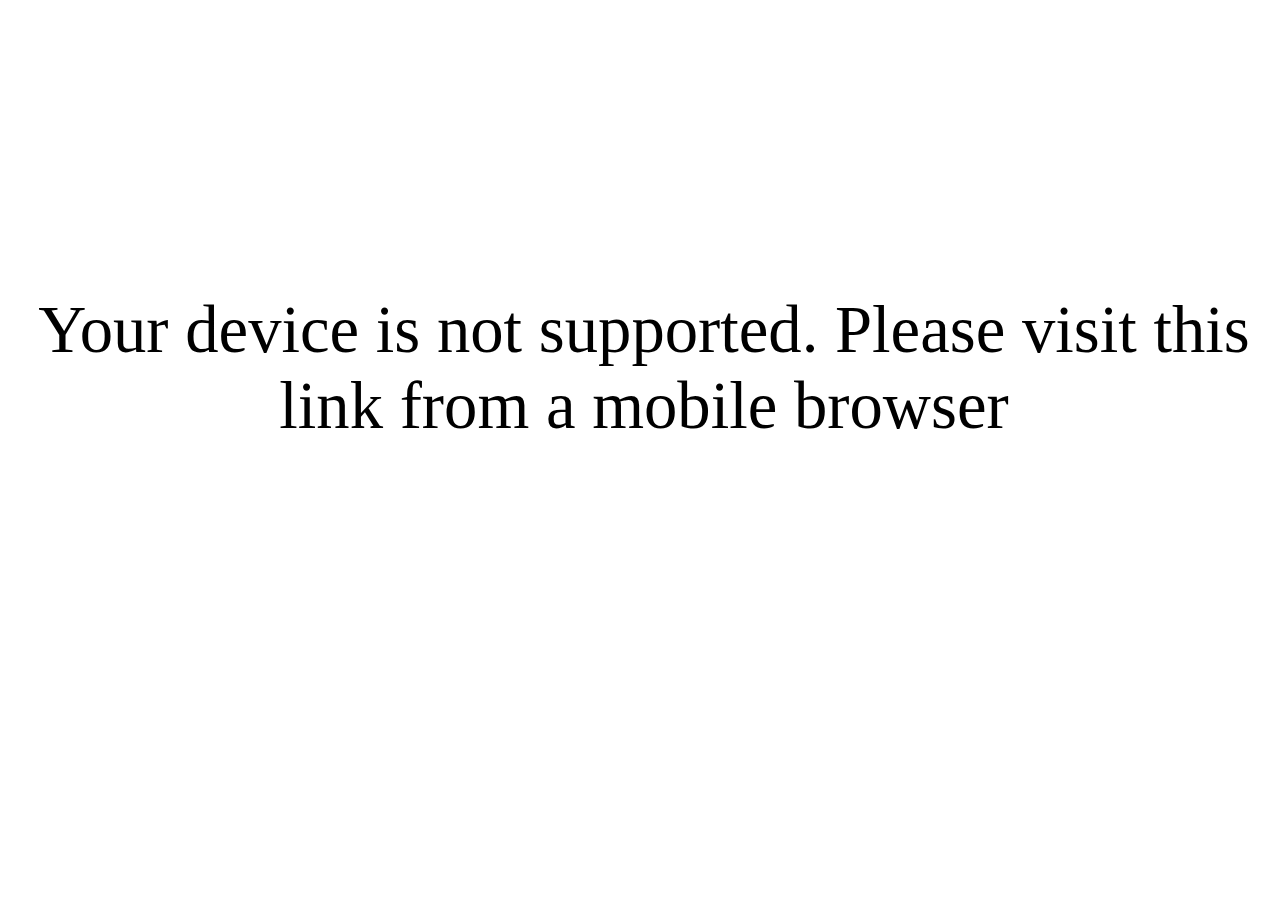
<file: index.html>
<!DOCTYPE html>
<html>
<head>
	<title>araokes</title>
	<link rel = "icon" href =  
"logo.gif" 
        type = "image/x-icon">
</head>
<body scroll="no" style="overflow: hidden">
	<meta 
     name='viewport' 
     content='width=device-width, initial-scale=1.0, maximum-scale=1.0, user-scalable=0' 
/>
  <script type="text/javascript">
    if(navigator.userAgent.includes('Android') || navigator.userAgent.includes('iPhone') || navigator.userAgent.includes('BB')){
    	window.location.href='m_dashboard.html';
    }
    else{
    	alert('Unknown Device.');
    }
  </script>
<p style="font-size: 50pt; text-align: center; position: fixed; top: 25%;" id="areaText">Checking Browser...</p>

<script>
  document.getElementById('areaText').innerHTML='Your device is not supported. Please visit this link from a mobile browser';
</script>
</body>
</html>
</file>
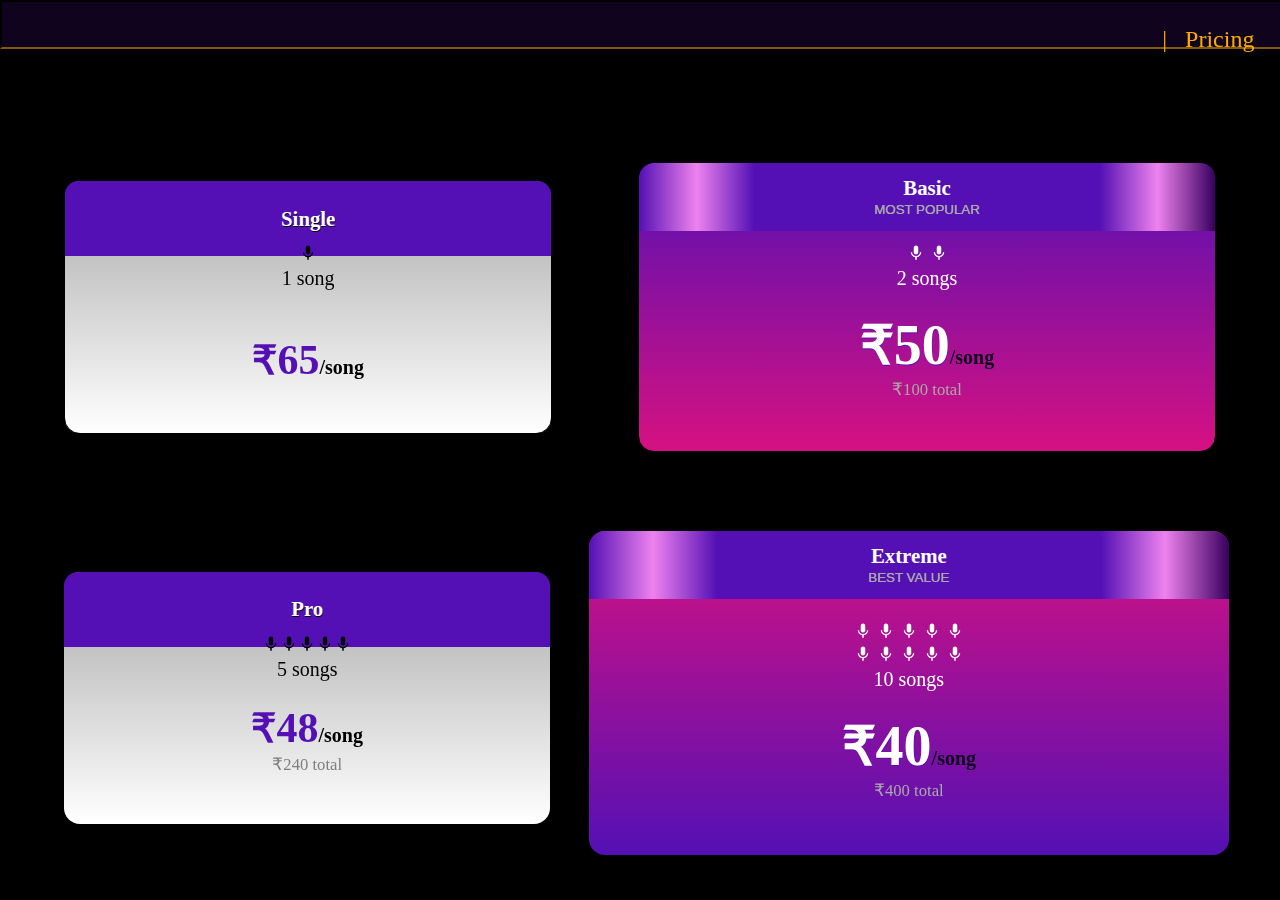
<file: m_dashboard.html>
<!DOCTYPE html>
<html>
<head>
	<title>araokes</title>
	<!-- Title Icon Resides Here -->
	<link rel = "icon" href = "logo.gif" type = "image/x-icon">
     <link rel="stylesheet" type="text/css" href="m_dashboard.css">
</head>
<script type="text/javascript">
	alert('Tap on any of the plans to select it.')
</script>
<body scroll="no" style="overflow: hidden">
	<meta 
     name='viewport' 
     content='width=device-width, initial-scale=1.0, maximum-scale=1.0, user-scalable=0' 
/>

<!-- Header Lies Here -->
<div id="headerDiv">
	<div id="rightHeaderDiv">
		<a>&nbsp&nbsp|&nbsp&nbsp</a>
		<!-- Pricing Tab -->
		<a class="homeAndAbout">Pricing</a>
	</div>
</div>

<!-- Main Body Lies Here -->
<div id="bodyDivOne">
	<!-- One Song Div -->
	<div onclick="planClick('single')" id="singlePrice">
		<!-- Single Heading -->
		<div id="singleHeading">
			<strong style="color: white; font-size: 130%;">Single</strong>
		</div>
		<!-- Div describing the single price -->
		<div id="parraOne">
			<img style="color: violet" src="mic.svg"><br>
			1 song<br><br><br>
			<strong style="font-size: 200%; color: rgb(84,16,180)">₹</strong><strong style="font-size: 210%; color: rgb(84,16,180)">65</strong><strong style="font-size: 20px">/song</strong>
		</div>
	</div>

	<!-- Two Songs Div -->
	<div onclick="planClick('basic')" id="basicPrice">
		<!-- Basic Heading -->
		<div id="basicHeading">
			<strong style="color: white; font-size: 130%;">Basic</strong>
			<br>
			<small style="color: darkgrey; font-family: sans-serif; text-shadow: 0px 0px">MOST POPULAR</small>
		</div>
		<!-- Div describing the basic price-->
		<div id="parraThree">
			<img src="mic2.svg">
			<img src="mic2.svg"><br>
			2 songs<br><br>
			<strong style="font-size: 270%;text-shadow: rgb(84,16,180) 0.5px 0.5px;color: white">₹</strong><strong style="font-size: 280%;text-shadow: rgb(84,16,180) 0.5px 0.5px;color: white">50</strong><strong style="font-size: 20px ; color: rgb(15,3,29);">/song</strong><br>
			<small style="color: darkgrey; font-family: Impact;">₹100 total</small>
		</div>
	</div>

	<!-- Five Songs Div -->
	<div onclick="planClick('pro')" id="proPrice">
		<!-- Pro Heading -->
		<div id="singleHeading">
			<strong style="color: white; font-size: 130%;">Pro</strong>
		</div>
		<!-- Div describing the pro price -->
		<div id="parraTwo">
			<img style="color: violet" src="mic.svg"><img style="color: violet" src="mic.svg"><img style="color: violet" src="mic.svg"><img style="color: violet" src="mic.svg"><img style="color: violet" src="mic.svg"><br>
			5 songs<br><br>
			<strong style="font-size: 200%; color: rgb(84,16,180)">₹</strong><strong style="font-size: 210%; color: rgb(84,16,180)">48</strong><strong style="font-size: 20px">/song</strong><br>
			<small style="color: grey; font-family: Impact;">₹240 total</small>
		</div>
		</div>
	</div>

	<!-- Ten Songs Div -->
	<div onclick="planClick('extreme')" id="extremePrice">
	<!-- Basic Heading -->
		<div id="basicHeading">
			<strong style="color: white; font-size: 130%;">Extreme</strong><br>
			<small style="color: darkgrey ;text-shadow: 0px 0px; font-family: sans-serif;">BEST VALUE</small>
		</div>
		<!-- Div describing the extreme price -->
		<div id="parraFour">
			<img src="mic2.svg">
			<img src="mic2.svg">
			<img src="mic2.svg">
			<img src="mic2.svg">
			<img src="mic2.svg"><br>
			<img src="mic2.svg">
			<img src="mic2.svg">
			<img src="mic2.svg">
			<img src="mic2.svg">
			<img src="mic2.svg"><br>
			10 songs<br><br>
			<strong style="font-size: 270%;text-shadow: rgb(84,16,180) 0.5px 0.5px;color: white">₹</strong><strong style="font-size: 280%;text-shadow: rgb(84,16,180) 0.5px 0.5px;color: white">40</strong><strong style="font-size: 20px ; color: rgb(15,3,29);">/song</strong><br>
			<small style="color: darkgrey; font-family: Impact;">₹400 total</small>
		</div>
	</div>
</div>
</div>
<script type="text/javascript">

	// If the screen size is less than 5.5 inches , the script fixes the heigth.
	if(screen.height <736){
		// One song layout fix
		document.getElementById('parraOne').innerHTML = '<img style="color: violet" src="mic.svg"><br>1 song<br><br><strong style="font-size: 200%; color: rgb(84,16,180)">₹</strong><strong style="font-size: 210%; color: rgb(84,16,180)">65</strong><strong style="font-size: 20px">/song</strong>'
		// Five songs layout fix
		document.getElementById('parraTwo').innerHTML = '<img style="color: violet" src="mic.svg"><img style="color: violet" src="mic.svg"><img style="color: violet" src="mic.svg"><img style="color: violet" src="mic.svg"><img style="color: violet" src="mic.svg"><br>5 songs<br><strong style="font-size: 200%; color: rgb(84,16,180)">₹</strong><strong style="font-size: 210%; color: rgb(84,16,180)">48</strong><strong style="font-size: 20px">/song</strong><br><small style="color: grey; font-family: Impact;">₹240 total</small>'
	document.getElementById('parraThree').innerHTML = '<img src="mic2.svg"><img src="mic2.svg"><br>2 songs<br><strong style="font-size: 220%;text-shadow: rgb(84,16,180) 0.5px 0.5px;color: white">₹</strong><strong style="font-size: 230%;text-shadow: rgb(84,16,180) 0.5px 0.5px;color: white">50</strong><strong style="font-size: 20px ; color: rgb(15,3,29);">/song</strong><br><small style="color: darkgrey; font-family: Impact;">₹100 total</small>'
	document.getElementById('parraFour').innerHTML = '<img src="mic2.svg"><img src="mic2.svg"><img src="mic2.svg"><img src="mic2.svg"><img src="mic2.svg"><br><img src="mic2.svg"><img src="mic2.svg"><img src="mic2.svg"><img src="mic2.svg"><img src="mic2.svg"><br>10 songs<br><strong style="font-size: 230%;text-shadow: rgb(84,16,180) 0.5px 0.5px;color: white">₹</strong><strong style="font-size: 240%;text-shadow: rgb(84,16,180) 0.5px 0.5px;color: white">40</strong><strong style="font-size: 20px ; color: rgb(15,3,29);">/song</strong><br><small style="color: darkgrey; font-family: Impact;">₹400 total</small>'
	}
</script>
<script type="text/javascript" src="m_mainScript.js"></script>
</body>
</html>
</file>
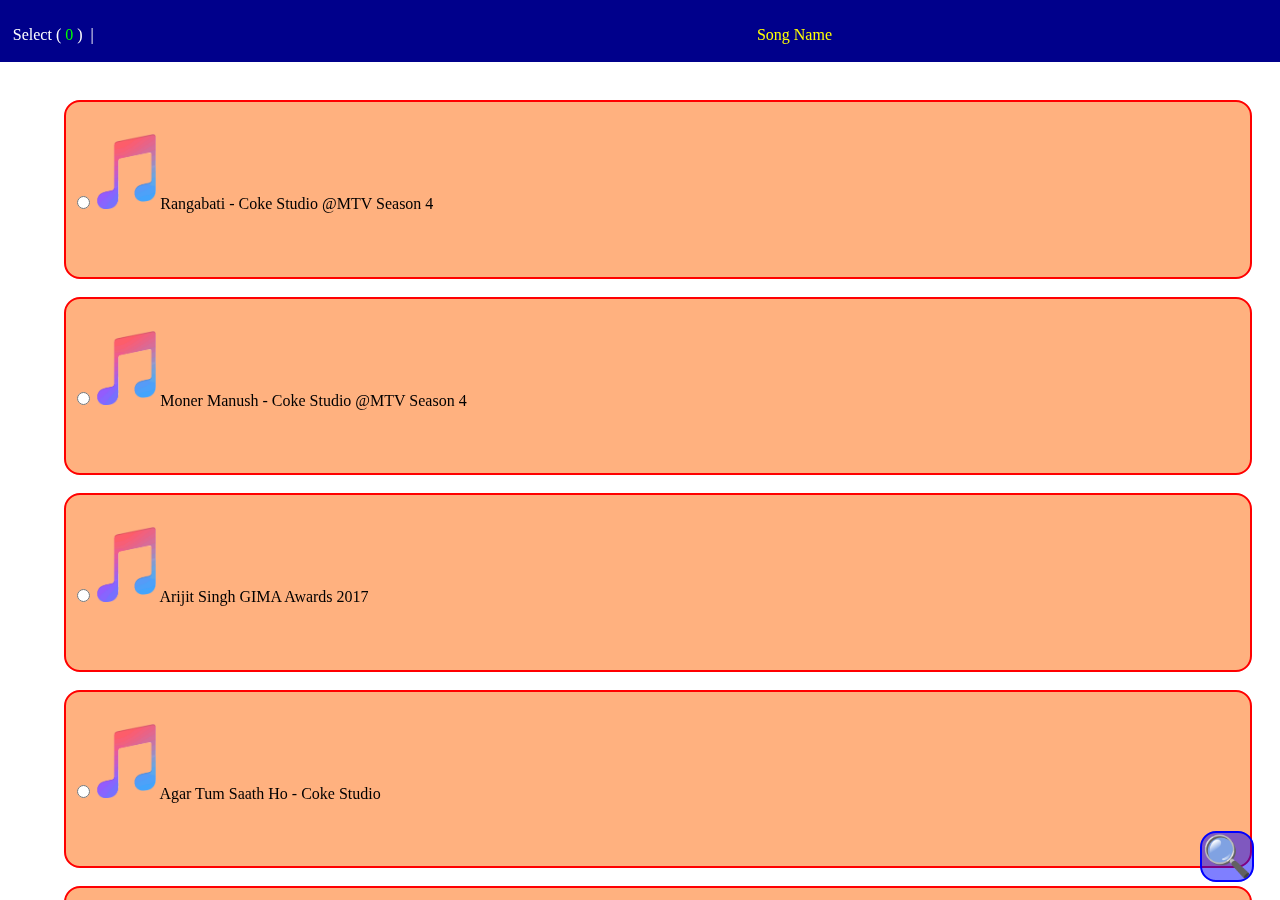
<file: m_selectSong.html>
<!DOCTYPE html>
<html>
<head>
	<title>araokes</title>
	<!-- Title Icon Resides Here -->
	<link rel = "icon" href = "logo.gif" type = "image/x-icon">
	<link rel="stylesheet" type="text/css" href="m_selectSong.css">
</head>
<script type="text/javascript">
	if(localStorage.getItem("nOfSongs")==0){
		window.location.href="m_dashboard.html";
	}
</script>
<body  scroll="no" style="overflow-x: hidden">
	<meta 
     name='viewport' 
     content='width=device-width, initial-scale=1.0, maximum-scale=1.0, user-scalable=0' />

<!-- Here Lies The Heading -->
<div id="heading">
	<div id="headingLeft">
		Select (
		<label id="selectedNumber">0</label> )&nbsp&nbsp|
	</div>
	<div id="headingMiddle">
		Song Name
	</div>
</div>

<!-- It is the footer or the search div -->
<div id="searchDiv" onclick="searchFunction()">
	🔍
</div>


<!-- It closes the search div-->
<div id="closeSearch" onclick="closeSearch()">
	BACK
</div>



<!-- Background Blur after max reached -->
<div id="blurDiv">
	<div id="cart">
		<label style="font-size: 150%; background-color: yellow; color: darkred;">&nbsp&nbspCart&nbsp&nbsp</label><br><hr style="width: 80%;">

		<!-- Selected Song One -->
		<div class="allDiscard">
			<input style="display: none;" id="discard1" type="text" readonly>
			<button onclick="clearSelected(1)" style="display: none;" id="discard1btn">X</button>
		</div><br>
		

		<!-- Selected Song Two -->
		<div class="allDiscard">
			<input style="display: none;" id="discard2" type="text" readonly>
			<button onclick="clearSelected(2)" style="display: none;" id="discard2btn">X</button>
		</div><br><br>
		

		<!-- Selected Song Three -->
		<div class="allDiscard">
			<input style="display: none;" id="discard3" type="text" readonly>
			<button onclick="clearSelected(3)" style="display: none;" id="discard3btn">X</button>
		</div><br>


		<!-- Selected Song Four -->
		<div class="allDiscard">
			<input style="display: none;" id="discard4" type="text" readonly>
			<button onclick="clearSelected(4)" style="display: none;" id="discard4btn">X</button>
		</div><br><br>
		

		<!-- Selected Song Five -->
		<div class="allDiscard">
			<input style="display: none;" id="discard5" type="text" readonly>
			<button onclick="clearSelected(5)" style="display: none;" id="discard5btn">X</button>
		</div><br>
		

		<!-- Selected Song Six -->
		<div class="allDiscard">
			<input style="display: none;" id="discard6" type="text" readonly>
			<button onclick="clearSelected(6)" style="display: none;" id="discard6btn">X</button>
		</div><br><br>


		<!-- Selected Song Seven -->
		<div class="allDiscard">
			<input style="display: none;" id="discard7" type="text" readonly>
			<button onclick="clearSelected(7)" style="display: none;" id="discard7btn">X</button>
		</div><br>


		<!-- Selected Song Eight -->
		<div class="allDiscard">
			<input style="display: none;" id="discard8" type="text" readonly>
			<button onclick="clearSelected(8)" style="display: none;" id="discard8btn">X</button>
		</div><br><br>


		<!-- Selected Song Nine -->
		<div class="allDiscard">
			<input style="display: none;" id="discard9" type="text" readonly>
			<button onclick="clearSelected(9)" style="display: none;" id="discard9btn">X</button>
		</div><br>
		

		<!-- Selected Song Ten -->
		<div class="allDiscard">
			<input style="display: none;" id="discard10" type="text" readonly>
			<button onclick="clearSelected(10)" style="display: none;" id="discard10btn">X</button>
		</div><br>



		<!-- Saves the current unselection and hides cart div OR undo unselection-->
		<div id="saveUndoDiv">
			<button onclick="saveFunction()">Save</button>
		</div>

		<div id="takePayment">
			<button onclick="takePayment()">Proceed</button>
		</div>
		<div id="changePlan">
			<button onclick="changePlan()">
				Change Plan
			</button>			
		</div>
	</div>
</div>



<!-- Songs Div -->
<div id="songsDiv">

	<!-- SONG 1-->
	<br><br>
	<div class="container" id="container1">
		<input type="radio" id="1" onchange="selectFunction(1)" name="">
		<img style="height: 5%; width: 5%;" src="song.gif">
		<label id="name1">Rangabati - Coke Studio @MTV Season 4</label>
	</div><br>

	<!-- SONG 2-->
	<div class="container" id="container2">
		<input type="radio" id="2" onchange="selectFunction(2)" name="">
		<img style="height: 5%; width: 5%;" src="song.gif">
		<label id="name2">Moner Manush - Coke Studio @MTV Season 4</label>
	</div><br>

	<!-- SONG 3-->
	<div class="container" id="container3">
		<input type="radio" id="3" onchange="selectFunction(3)" name="">
		<img style="height: 5%; width: 5%;" src="song.gif">
		<label id="name3">Arijit Singh GIMA Awards 2017</label>
	</div><br>

	<!-- SONG 4-->
	<div class="container" id="container4">
		<input type="radio" id="4" onchange="selectFunction(4)" name="">
		<img style="height: 5%; width: 5%;" src="song.gif">
		<label id="name4">Agar Tum Saath Ho - Coke Studio</label>
	</div><br>

	<!-- SONG 5-->
	<div class="container" id="container5">
		<input type="radio" id="5" onchange="selectFunction(5)" name="">
		<img style="height: 5%; width: 5%;" src="song.gif">
		<label id="name5">Tajdar-E-Haram - Coke Studio</label>
	</div><br>

	<!-- SONG 6-->
	<div class="container" id="container6">
		<input type="radio" id="6" onchange="selectFunction(6)" name="">
		<img style="height: 5%; width: 5%;" src="song.gif">
		<label id="name6">Tauba - Coke Studio @MTV Season 3</label>
	</div><br>

	<!-- SONG 7-->
	<div class="container" id="container7">
		<input type="radio" id="7" onchange="selectFunction(7)" name="">
		<img style="height: 5%; width: 5%;" src="song.gif">
		<label id="name7">Mera Mann / Yahin Hoon Main - Ayushmann Khurrana</label>
	</div><br>

	<!-- SONG 8-->
	<div class="container" id="container8">
		<input type="radio" id="8" onchange="selectFunction(8)" name="">
		<img style="height: 5%; width: 5%;" src="song.gif">
		<label id="name8">Jagao Mere Des Ko - Coke Studio @MTV Season 4</label>
	</div><br>

	<!-- SONG 9-->
	<div class="container" id="container9">
		<input type="radio" id="9" onchange="selectFunction(9)" name="">
		<img style="height: 5%; width: 5%;" src="song.gif">
		<label id="name9">Kaise Mujhe / Tum Ho - Palak Muchchal | Aditya Narayan</label>
	</div><br>

	<!-- SONG 10-->
	<div class="container" id="container10">
		<input type="radio" id="10" onchange="selectFunction(10)" name="">
		<img style="height: 5%; width: 5%;" src="song.gif">
		<label id="name10">Tumi Robe Nirobe - Sanam Puri</label>
	</div><br>

	<!-- SONG 11-->
	<div class="container" id="container11">
		<input type="radio" id="11" onchange="selectFunction(11)" name="">
		<img style="height: 5%; width: 5%;" src="song.gif">
		<label id="name11">Tor Sathe - Generation Ami</label>
	</div><br>

	<!-- SONG 12-->
	<div class="container" id="container12">
		<input type="radio" id="12" onchange="selectFunction(12)" name="">
		<img style="height: 5%; width: 5%;" src="song.gif">
		<label id="name12">Tera Wo Pyar - Coke Studio Season 9</label>
	</div><br>

	<!-- SONG 13-->
	<div class="container" id="container13">
		<input type="radio" id="13" onchange="selectFunction(13)" name="">
		<img style="height: 5%; width: 5%;" src="song.gif">
		<label id="name13">Sundori Komola - Coke Studio @MTV Season 3</label>
	</div><br>

	<!-- SONG 14-->
	<div class="container" id="container14">
		<input type="radio" id="14" onchange="selectFunction(14)" name="">
		<img style="height: 5%; width: 5%;" src="song.gif">
		<label id="name14">Hoyni Alap - Debdeep (ROOF CONCERT)</label>
	</div><br>

	<!-- SONG 15-->
	<div class="container" id="container15">
		<input type="radio" id="15" onchange="selectFunction(15)" name="">
		<img style="height: 5%; width: 5%;" src="song.gif">
		<label id="name15">Bioscope er Nesha - Bappa Mazumder (Folk Studio)</label>
	</div><br>

	<!-- SONG 16-->
	<div class="container" id="container16">
		<input type="radio" id="16" onchange="selectFunction(16)" name="">
		<img style="height: 5%; width: 5%;" src="song.gif">
		<label id="name16">Dua - Arijit Singh @MTV Unplugged</label>
	</div><br><br>

</div>

</div>






<!-- PAYMENT PAGE HTML -->
<div id="pBody">

	<!-- Payment Page Heading Lies Here -->
	<div id="pHeading">
		<label>PAYMENT</label>
	</div>

	<!-- Payment Page Main Body Lies Here -->
	<div id="pMain">

		<!-- Payment Methods -->
		<div id="pMethods">
			<!-- PAYTM -->
			<div id="method">
				<input type="radio" onchange="paymentType('PayTm')" name="method">
				<label>&nbsp&nbsp-PayTm</label>
			</div>
			<!-- GOOGLE PAY -->
			<div id="method" style="border: none;">
				<input type="radio" onchange="paymentType('Google Pay')" name="method">
				<label>&nbsp&nbsp-Google Pay</label><br><br><br>
			</div>

			<!-- Total Billing Amount -->
			<div id="pTotal">
				<label id="totalMoney">Total - </label>
			</div><br>

			<!-- NOTE -->
			<div id="pNote">
				<label>Note: You will recieve the karaoke only when the payments are cleared.<br><a  style="color: darkviolet;">(If you <strong>don't recieve</strong> the Karaoke within 24hrs, the money will be <strong>refunded</strong>.<br>Please read our terms & conditions before proceeding.)</a></label>
			</div><br>
			<input id="termsCheck" type="checkbox" checked name="" onchange="termsCheckFunc()">	<label>I agree to the terms and conditions.</label>
		</div>

		
		<!-- Payment Page Footer Lies Here -->
		<div id="pFooter">
			<!-- Confirm Transaction Button -->
			<button id="confirmBtn" onclick="confirmSub()" style="font-size: 150%; background-image: linear-gradient(darkgreen,limegreen);color: white; border: none; padding: 2%; border-radius: 16px; display: none;">Confirm</button>
		</div>
		<div id="termsDiv">
			<a onclick="termsPage()"><u>Terms</u> & <u>Conditions</u></a>
		</div>
	</div>
</div>



<!-- LINK JAVASCRIPT FILE -->
<script type="text/javascript" src="m_mainScript.js"></script>
</body>
</html>
</file>
<file: m_dashboard.css>
body{
	background-color:black;
}

#headerDiv{
	border:solid 2px;
	border-bottom-color: rgba(255,171,0,0.5);
	left: 0%;
	top: 0%;
	background-color: rgb(15,3,29);
	width: 100%;
	height: 5%;
	position: fixed;
}
#rightHeaderDiv{
	font-size: 150%;
	color: rgb(255,171,0);
	display: block;
	text-align: center;
	position: fixed;
	padding: 2%;
	right: 0%;
	top: 0%;
	height: 5%;
	width: auto;
}

.homeAndAbout{
	right: 0%;
}

#bodyDivOne{
	padding-top: 15%;
	display: block;
	justify-content: center;
	align-items: center;
	top: 10%;
	left: 0%;
	height: 100%;
	width: 100%;
	position: fixed;
}

#singlePrice{
	top: 20%;
	border:solid black 1.5px;
	text-align: center;
	left: 5%;
	border-radius: 16px;
	position: fixed;
	background-image: linear-gradient(to top,white,darkgrey);
	width: 38%;
	height: 28%;
}

#basicPrice{
	top: 18%;
	border:solid black 1.5px;
	text-align: center;
	right: 5%;
	border-radius: 16px;
	position: fixed;
	background-image: linear-gradient(rgb(84,16,180),rgb(214,17,129));
	width: 45%;
	height: 32%;
}

#proPrice{
	bottom: 8.5%;
	left: 5%;
	border-radius: 16px;
	position: fixed;
	background-image: linear-gradient(to top, white, darkgrey);
	width: 38%;
	height: 28%;
}

#extremePrice{
	bottom: 5%;
	right: 4%;
	border-radius: 16px;
	position: fixed;
	background-image: linear-gradient(to bottom,rgb(214,17,129),rgb(84,16,180));
	width: 50%;
	height: 36%;
}

#singleHeading{
	text-shadow: 0.5px 0.5px black;
	padding-top: 2%;
	padding-bottom: 2%;
	border-top-left-radius: 14px;
	border-top-right-radius: 14px;
	display: flex;
	justify-content: center;
	align-items: center;
	position: fixed;
	background-color: rgb(84,16,180);
	width: inherit;
	height: auto;
}

#basicHeading{
	border-bottom-color: black;
	padding-top: 1%;
	padding-bottom: 1%;
	border-top-left-radius: 16px;
	border-top-right-radius: 16px;
	text-align: center;
	position: fixed;
	text-shadow: 1.5px 1.5px rgb(84,16,180);
	background-image: linear-gradient(to right, rgb(84,16,180),violet,rgb(84,16,180),rgb(84,16,180),rgb(84,16,180),rgb(84,16,180),rgb(84,16,180),rgb(84,16,180),rgb(84,16,180),violet,rgb(56,0,93));
	width: inherit;
	height: auto;
}

#parraOne{
	color: black;
	text-align: center;
	border-bottom-left-radius: 16px;
	border-bottom-right-radius: 16px;
	font-size: 20px;
	position: absolute;
	top: 25%;
	width: 100%;
	height: auto;
}

#parraTwo{
	color: black;
	text-align: center;
	border-bottom-left-radius: 16px;
	border-bottom-right-radius: 16px;
	font-size: 20px;
	position: absolute;
	top: 25%;
	width: 100%;
	height: auto;
}

#parraThree{
	color: white;
	text-align: center;
	border-bottom-left-radius: 16px;
	border-bottom-right-radius: 16px;
	font-size: 20px;
	position: absolute;
	top: 28%;
	width: 100%;
	height: auto;
}

#parraFour{
	color: white;
	text-align: center;
	border-bottom-left-radius: 16px;
	border-bottom-right-radius: 16px;
	font-size: 20px;
	position: absolute;
	top: 28%;
	width: 100%;
	height: auto;
}
</file>
<file: m_selectSong.css>
body{
	background-color: white;
}

#songsDiv{
	position: fixed;
	top: 0%;
	left: 0%;
	width: 100%;
	height: 100%;
	overflow-y: scroll;
	padding: 5%;
}

#heading{
	z-index: 1;
	color: white;
	padding-top: 2%;
	justify-content: center;
	top: 0%;
	left: 0%;
	background-color: darkblue;
	position: fixed;
	width: 100%;
	height: 4%;
}

#headingLeft{
	left: 1%;
	position: fixed;
}

#headingMiddle{
	color: yellow;
	position: fixed;
	right: 35%;
}

#selectedNumber{
	color: lime;
}

#searchDiv{
	display: block;
	background-color: rgba(0,0,255,0.5);
	font-size: 250%;
	border-radius: 16px;
	border:solid blue 2px;
	right: 2%;
	text-align: right;
	z-index: 1;
	position: fixed;
	bottom: 2%;
	width: auto;
	height: auto;
}

#closeSearch{
	padding: 2%;
	color: white;
	display: none;
	background-color: rgba(255,0,0,0.7);
	font-size: 150%;
	border:solid darkred 2px;
	right: 2%;
	text-align: right;
	z-index: 1;
	position: fixed;
	bottom: 2%;
	width: auto;
	height: auto;
}

#blurDiv{
	display: none;
	left: 0%;
	top: 0%;
	z-index: 2;
	width: 100%;
	height: 100%;
	background-color: rgba(0,0,0,0.9);
	position: fixed;
}

#cart{
	text-align: center;
	padding-top: 2%;
	text-align: center;
	width: 100%;
	height: 70%;
	bottom: 0%;
	position: fixed;
	background-color: white;
	border-top-right-radius: 16px;
	border-top-left-radius: 16px;
}

#saveUndoDiv{
	display: none;
	position: fixed;
	width: auto;
	height: auto;
	bottom: 0%;
	right: 0%;
	padding: 2%;
}

#saveUndoDiv button{
	width: auto;
	font-size: 150%;
	border-bottom-color: brown;
	background-image: linear-gradient(to right, chocolate ,brown);
	color: white;
}

#takePayment{
	display: block;
	position: fixed;
	width: auto;
	height: auto;
	bottom: 0%;
	right: 0%;
	padding: 2%;
}

#takePayment button{
	width: auto;
	font-size: 150%;
	border-bottom-color: darkgreen;
	background-image: linear-gradient(to right, green ,darkgreen);
	color: white;
}

#changePlan{
	display: block;
	position: fixed;
	width: auto;
	height: auto;
	bottom: 0%;
	left: 0%;
	padding: 2%;
}

#changePlan button{
	width: auto;
	font-size: 150%;
	border-bottom-color: darkgreen;
	background-image: linear-gradient(rgb(84,16,180),rgb(214,17,129));
	color: white;
}

.allDiscard{
	display: flex;
	justify-content: center;
	align-items: center;
	z-index: 3;
	position: fixed;
	width: 100%;
	height: auto;
}

.allDiscard button{
	font-size: 110%;
	color: red;
	background-color: white;
	border: white solid 0px;
}

.allDiscard input{
	width: 70%;
}


/*Songs List*/

.container{
	padding-left: 0.5%;
	color: black;
	background-color: rgba(255,100,0,0.5);
	z-index: 0;
	padding-top: 2.5%;
	padding-bottom: 5%;
	text-align: left;
	border-radius: 16px;
	width: 92%;
	border:solid red 2px;
	left: 0%;
	position: relative;
}





/* PAYMENT PAGE CSS */

#pBody{
	display: none;
	background-color: black;
	position: fixed;
	top: 0%;
	left: 0%;
	width: 100%;
	height: 100%;
}

#pHeading{
	text-shadow: white 1px 0.5px;
	padding-top: 2%;
	padding-bottom: 2%;
	background-image: linear-gradient(to right,rgb(229,143,7),rgb(229,143,7),yellow);
	position: fixed;
	top: 0%;
	left: 0%;
	width: 100%;
	height: auto;
	display: flex;
	justify-content: center;
	align-items: center;
	font-size: 200%;
}

#pMain{
	display: flex;
	justify-content: center;
	position: fixed;
	top: 0%;
	left: 0%;
	width: 100%;
	height: 100%;
	overflow-y: scroll;
}

#pMethods{
	padding: 5%;
	top: 15%;
	background-color: white;
	width: 80%;
	height: auto;
	position: fixed;
}

#method{
	padding-left: 0.5%;
	color: black;
	z-index: 0;
	padding-top: 2.5%;
	padding-bottom: 5%;
	text-align: left;
	width: 98%;
	border: solid white 0.3px;
	border-bottom-color: rgb(111,69,4);
	left: 0%;
	position: relative;
}

#pTotal{
	padding-left: 3%;
	padding-right: 1%;
	color: white;
	background-color: rgb(148,144,138);
	z-index: 0;
	padding-top: 3%;
	padding-bottom: 3%;
	text-align: left;
	width: 98%;
	left: 0%;
	position: relative;
}

#pNote{
	border-radius: 16px;
	text-shadow: darkred 0.5px 0.5px;
	padding-left: 3%;
	padding-right: 1%;
	color: red;
	background-color: rgb(239,190,114);
	z-index: 0;
	padding-top: 3%;
	padding-bottom: 3%;
	text-align: left;
	width: 98%;
	left: 0%;
	position: relative;
}


#pFooter{
	z-index: 2;
	display: flex;
	justify-content: center;
	padding: 2%;
	position: fixed;
	bottom: 2.5%;
	left: 0%;
	width: 100%;
	height: auto;
}

#termsDiv{
	display: none;
	color: lightblue;
	position: fixed;
	width: 100%;
	justify-content: center;
	bottom: 0.2%;
}
</file>
